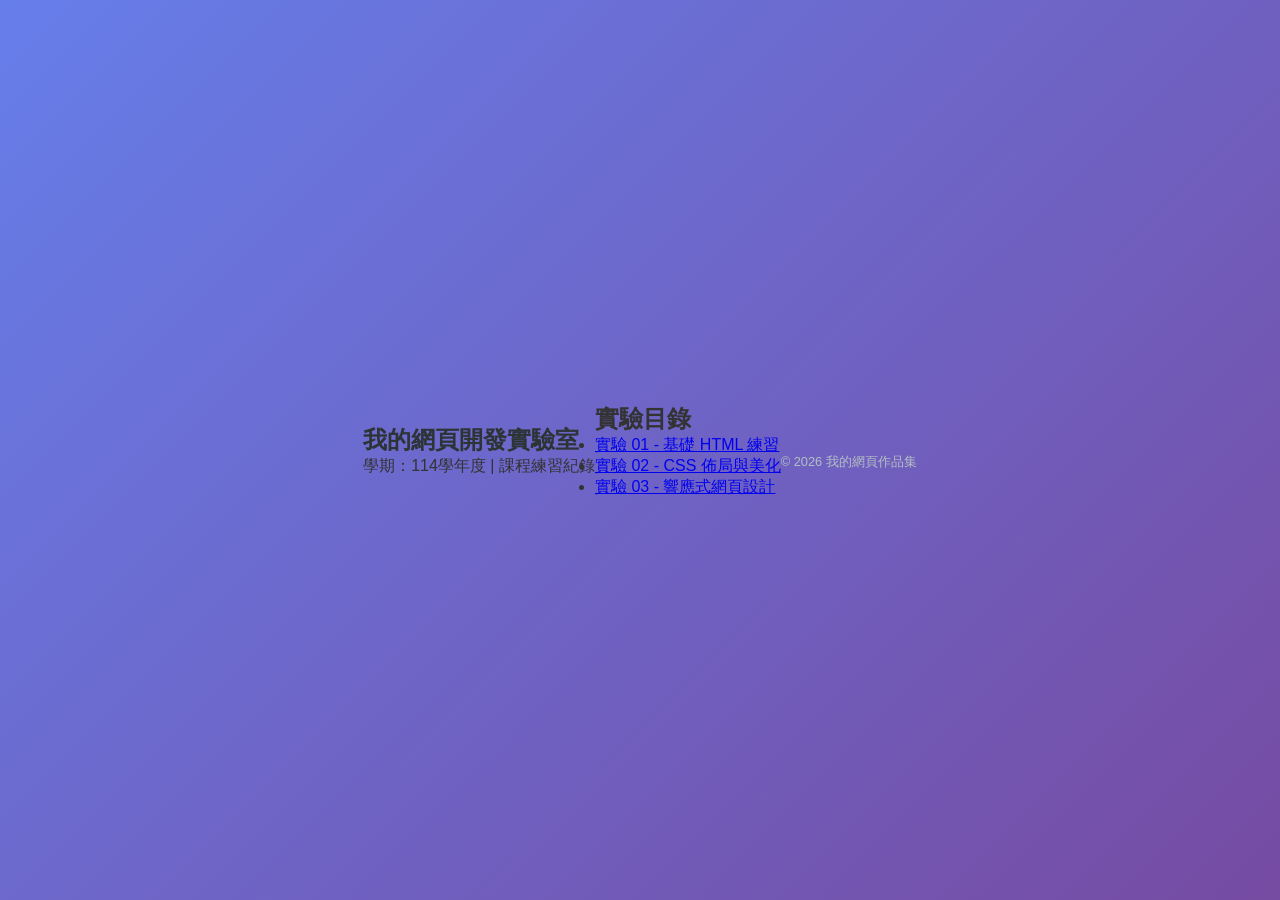
<file: index.html>
<!DOCTYPE html>
<html lang="zh-TW">
<head>
    <meta charset="UTF-8">
    <meta name="viewport" content="width=device-width, initial-scale=1.0">
    <title>114-web 網頁開發課程</title>
    <link rel="stylesheet" href="style.css">
</head>
<body>
    <header>
        <h1>我的網頁開發實驗室</h1>
        <p>學期：114學年度 | 課程練習紀錄</p>
    </header>

    <main>
        <section class="lab-list">
            <h2>實驗目錄</h2>
            <ul>
                <li><a href="lab1/index.html">實驗 01 - 基礎 HTML 練習</a></li>
                <li><a href="lab2/index.html">實驗 02 - CSS 佈局與美化</a></li>
                <li><a href="lab3/index.html">實驗 03 - 響應式網頁設計</a></li>
            </ul>
        </section>
    </main>

    <footer>
        <p>&copy; 2026 我的網頁作品集</p>
    </footer>
</body>
</html>
</file>
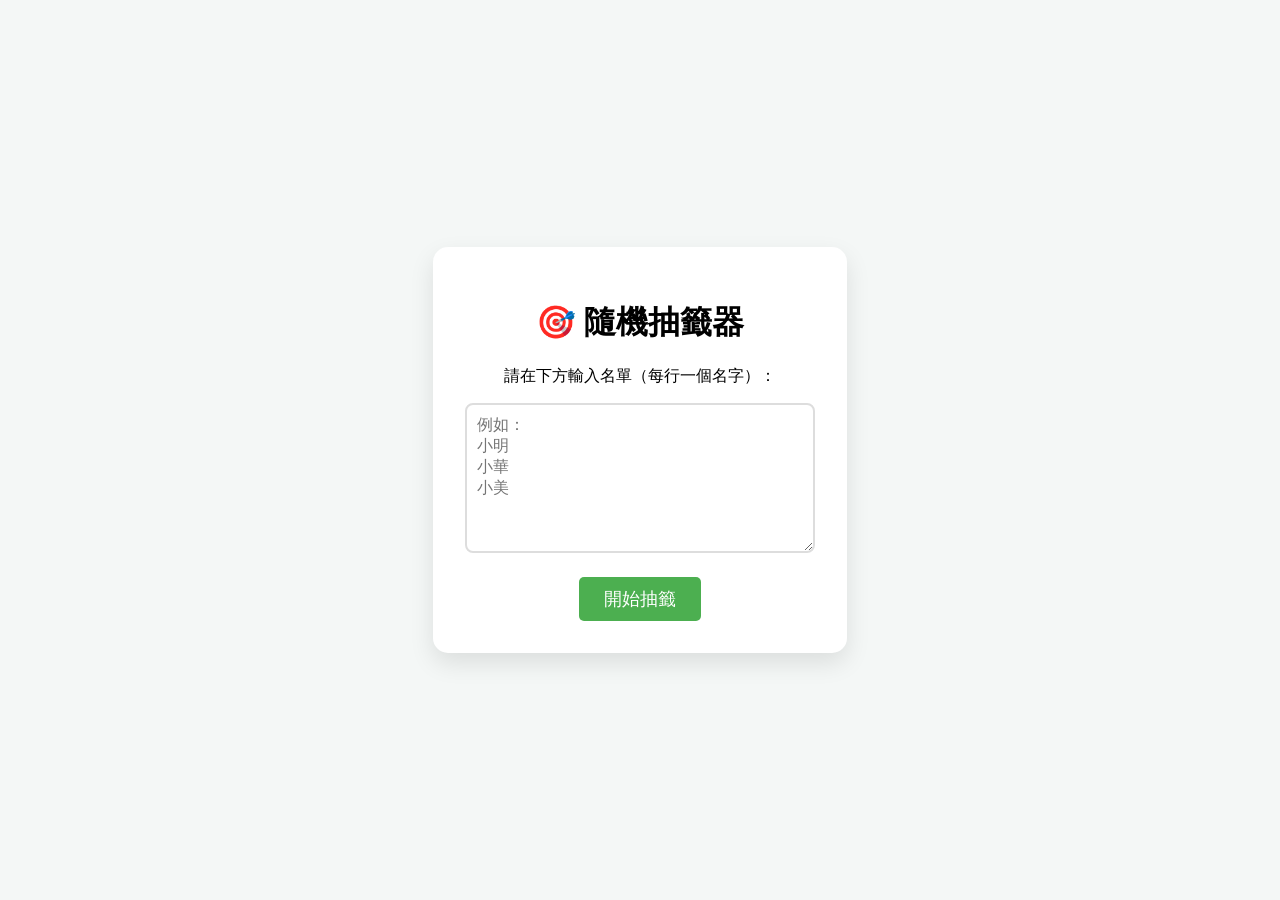
<file: lab1/index.html>
<!DOCTYPE html>
<html lang="zh-TW">
<head>
    <meta charset="UTF-8">
    <meta name="viewport" content="width=device-width, initial-scale=1.0">
    <title>簡易隨機抽籤器</title>
    <link rel="stylesheet" href="style.css">
</head>
<body>

    <div class="container">
        <h1>🎯 隨機抽籤器</h1>
        
        <p>請在下方輸入名單（每行一個名字）：</p>
        <textarea id="nameInput" placeholder="例如：&#10;小明&#10;小華&#10;小美"></textarea>
        
        <button onclick="drawWinner()">開始抽籤</button>

        <div id="resultContainer" class="hidden">
            <h2>中獎的是...</h2>
            <p id="winnerName"></p>
        </div>
    </div>

    <script src="script.js"></script>
</body>
</html>
</file>
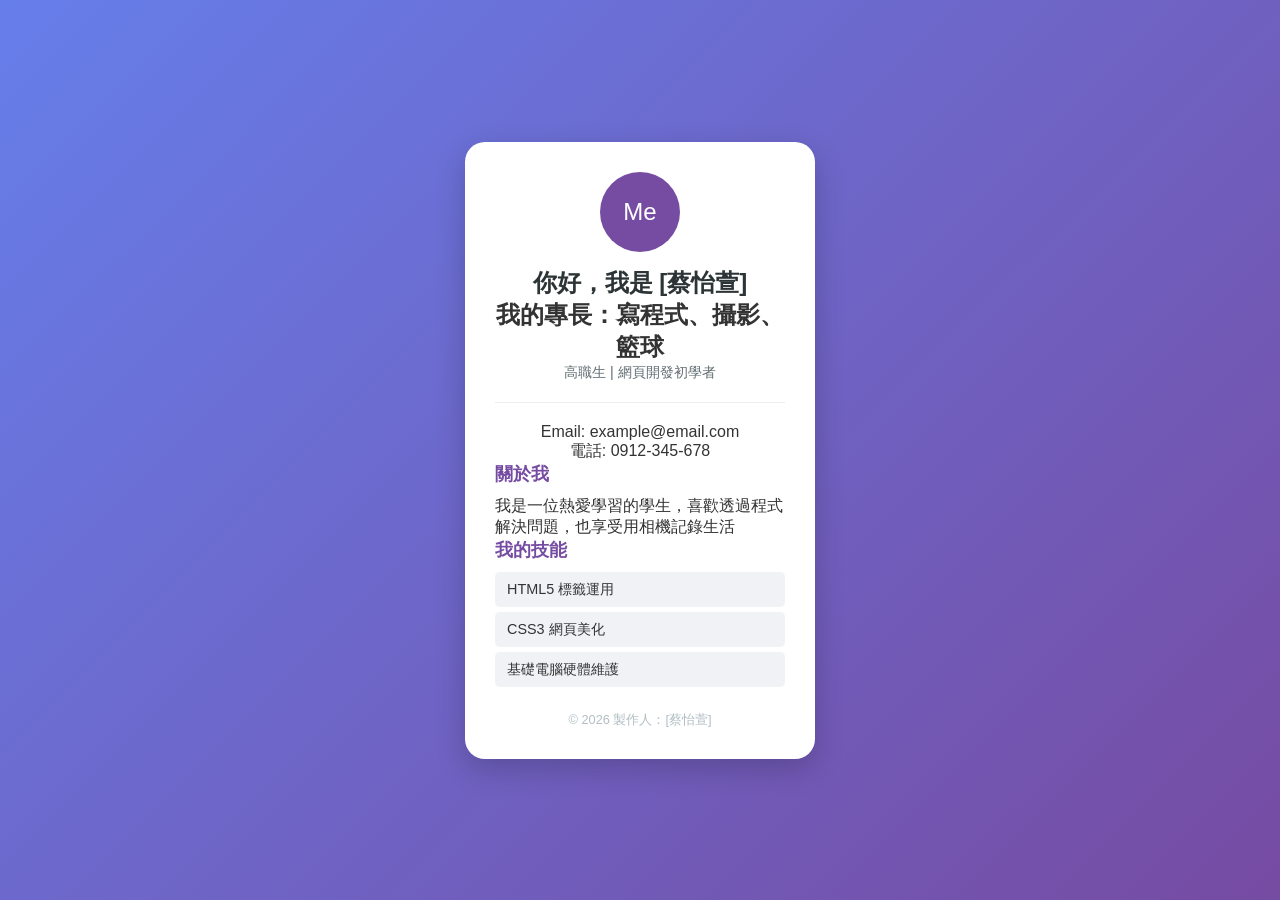
<file: lab2/index.html>
<!DOCTYPE html>
<html lang="zh-TW">
<head>
    <meta charset="UTF-8">
    <meta name="viewport" content="width=device-width, initial-scale=1.0">
    <title>我的個人簡介</title>
    <link rel="stylesheet" href="style.css">
</head>
<body>

    <div class="card">
        <header>
            <div class="avatar">Me</div>
            <h1>你好，我是 [蔡怡萱]</h1>
            <h2>我的專長：寫程式、攝影、籃球</h2>
            <p class="subtitle">高職生 | 網頁開發初學者</p>
        </header>

        <hr>

        <p>
        Email: example@email.com<br>
        電話: 0912-345-678
        <section class="content">
            <h2>關於我</h2>
            <p>我是一位熱愛學習的學生，喜歡透過程式解決問題，也享受用相機記錄生活

            <h2>我的技能</h2>
            <ul class="skills">
                <li>HTML5 標籤運用</li>
                <li>CSS3 網頁美化</li>
                <li>基礎電腦硬體維護</li>
            </ul>
        </section>

        <footer>
            <p>&copy; 2026 製作人：[蔡怡萱]</p>
        </footer>
    </div>

</body>
</html>
</file>
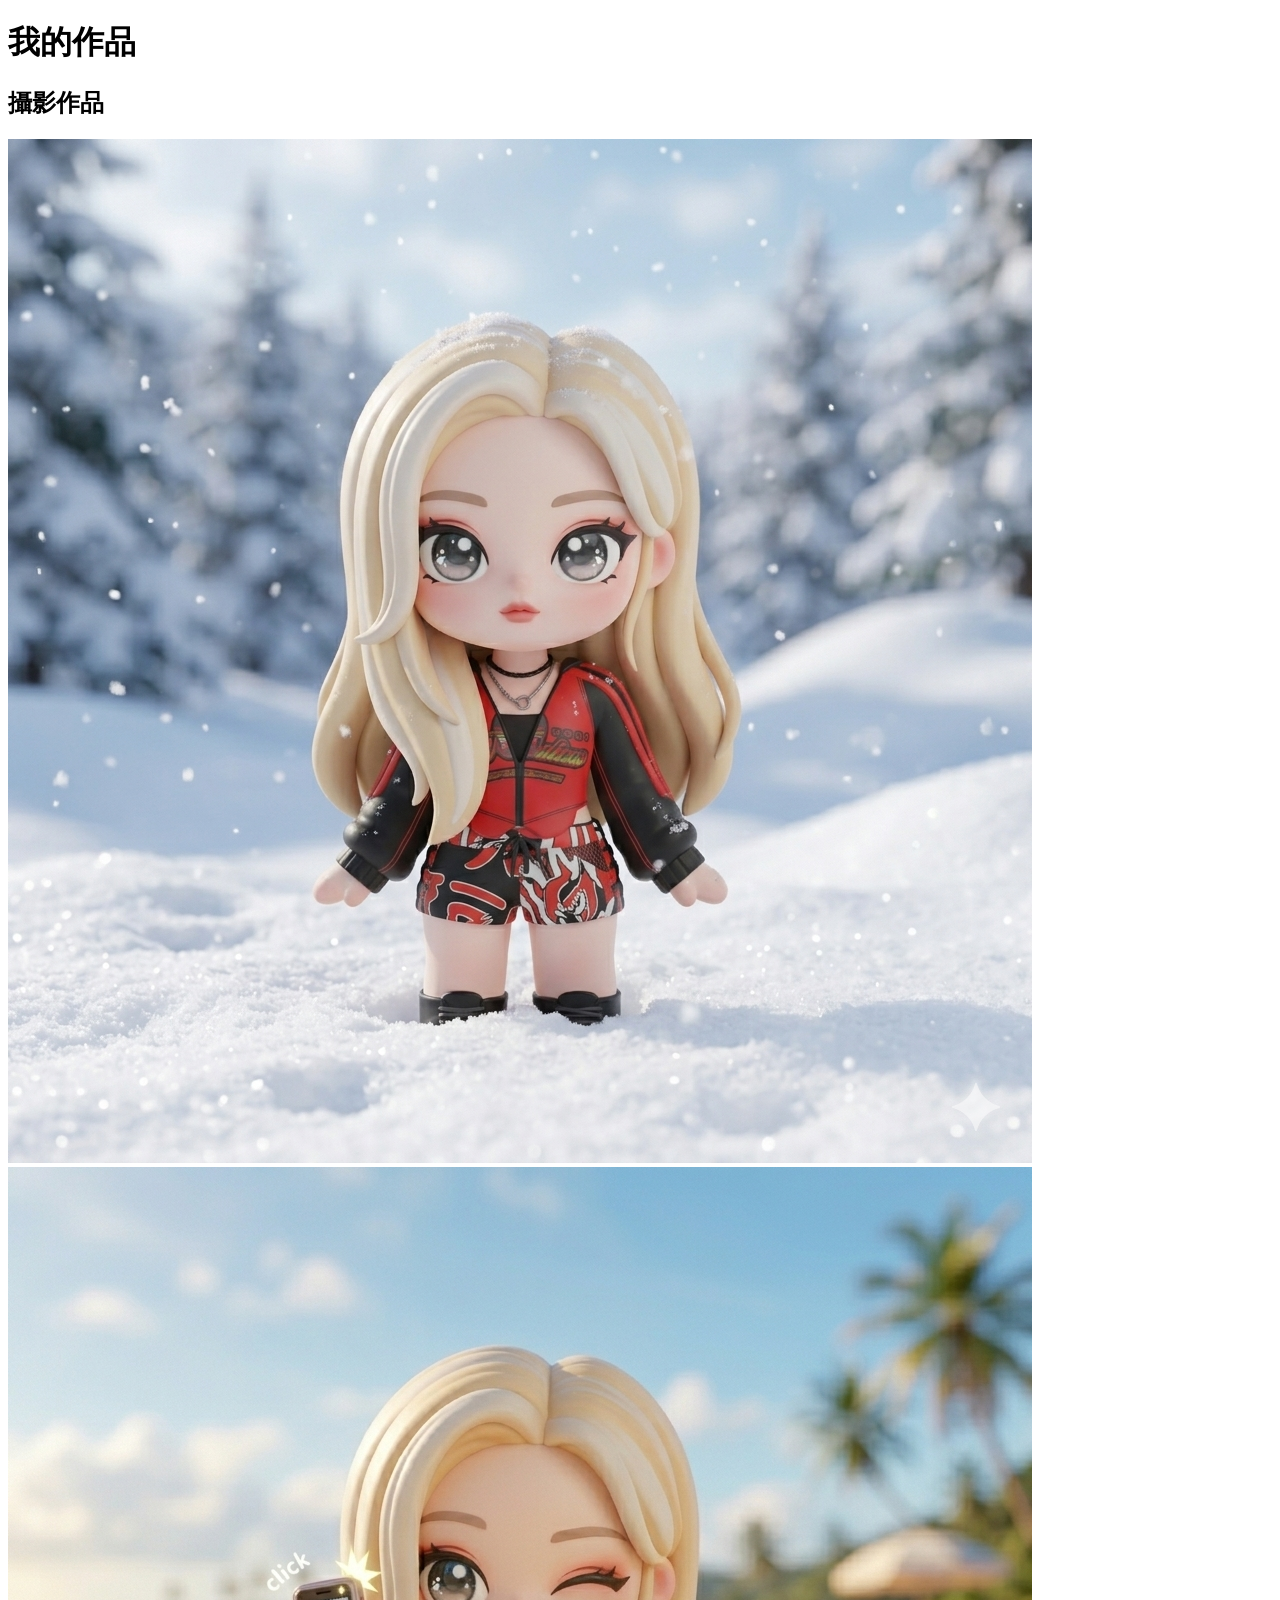
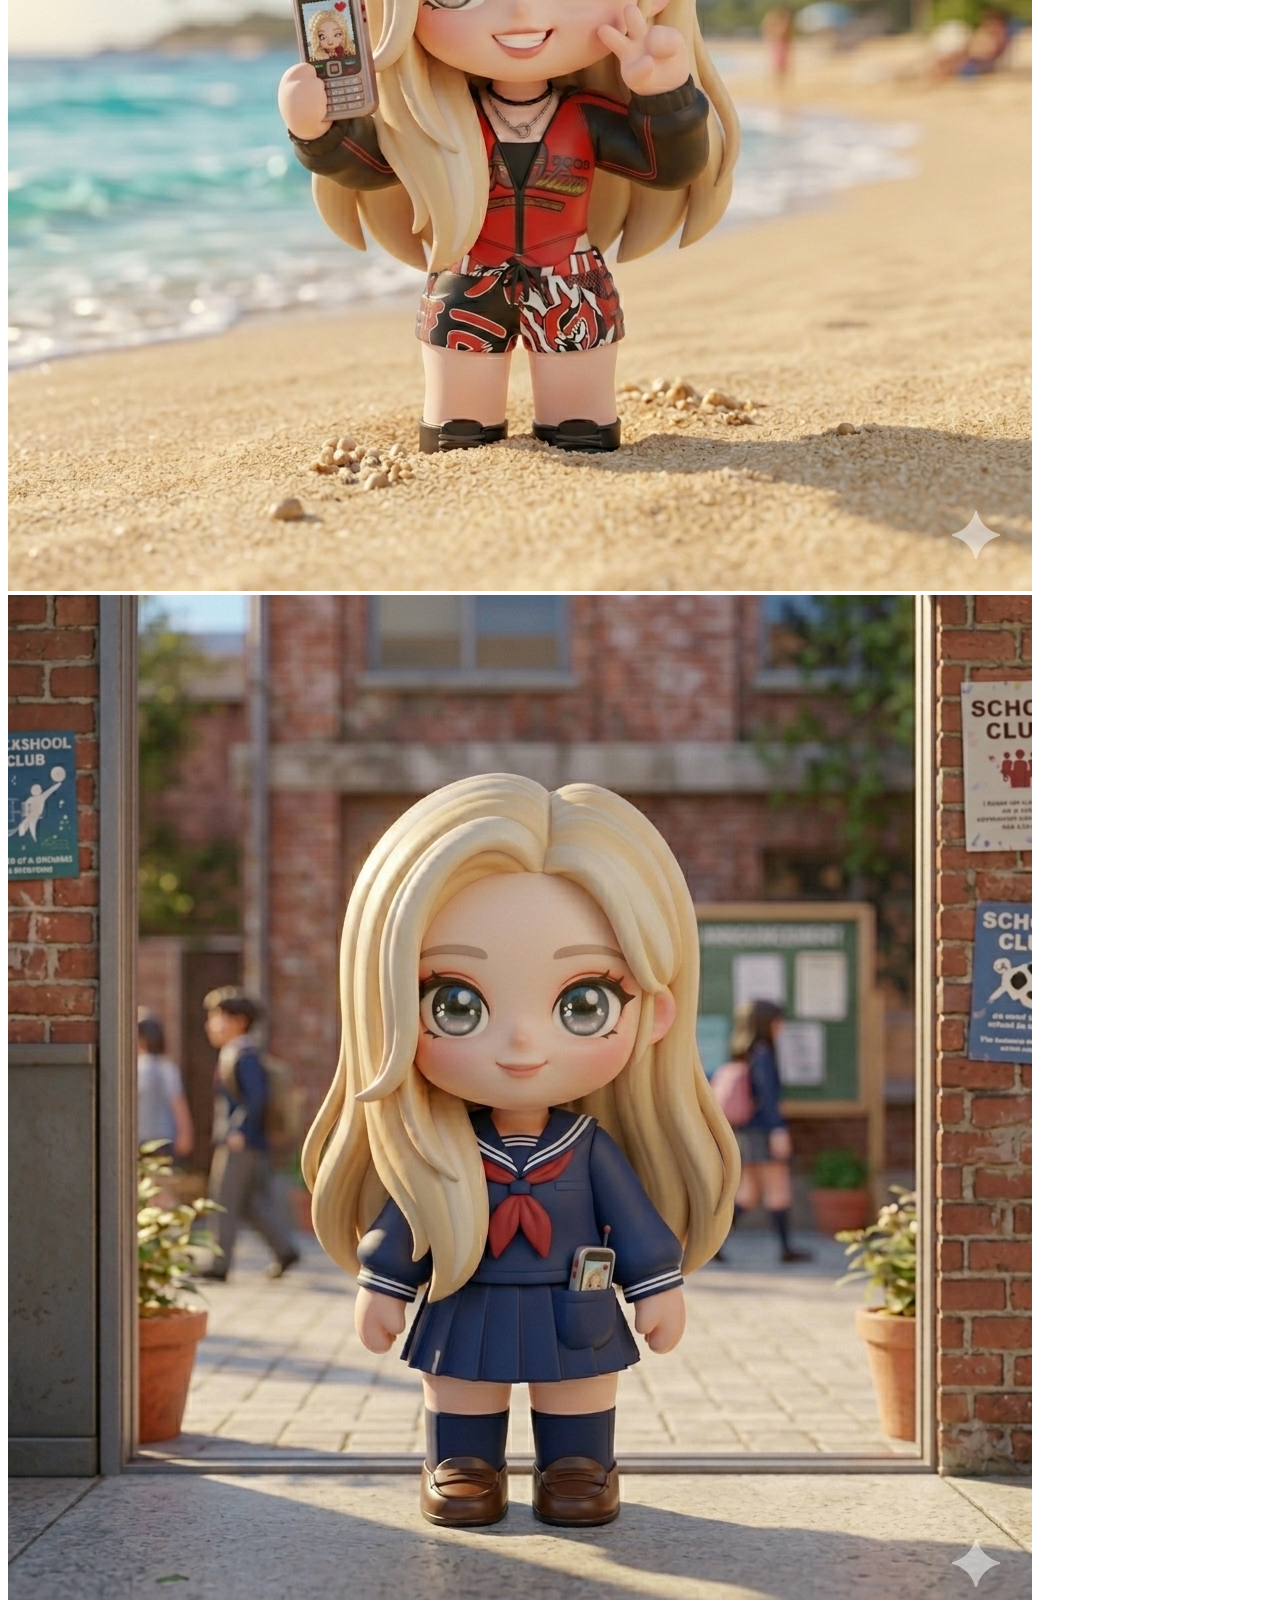
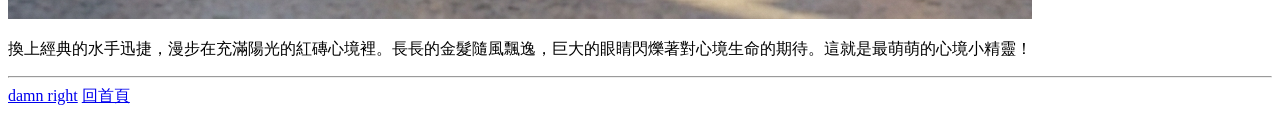
<file: lab3/index.html>
<!DOCTYPE html>
<html lang="en">
<head>
    <meta charset="UTF-8">
    <meta http-equiv="X-UA-Compatible" content="IE=edge">
    <meta name="viewport" content="width=device-width, initial-scale=1.0">
    <title>lab3</title>
</head>
<body>
    <h1>我的作品</h1>
    <h2>攝影作品</h2>
    <img src="圖1.png" alt="雪景">
    <img src="圖2.png" alt="海景">
    <img src="圖3.png" alt="學校">
    <p>換上經典的水手迅捷，漫步在充滿陽光的紅磚心境裡。長長的金髮隨風飄逸，巨大的眼睛閃爍著對心境生命的期待。這就是最萌萌的心境小精靈！</p>
    <hr>
    <a href="https://youtu.be/JtkIh-MQjvc?si=0LJtb33cQ0XC4BCR">damn right</a>
    <a href="../index.html">回首頁</a>
</body>
</html>
</file>
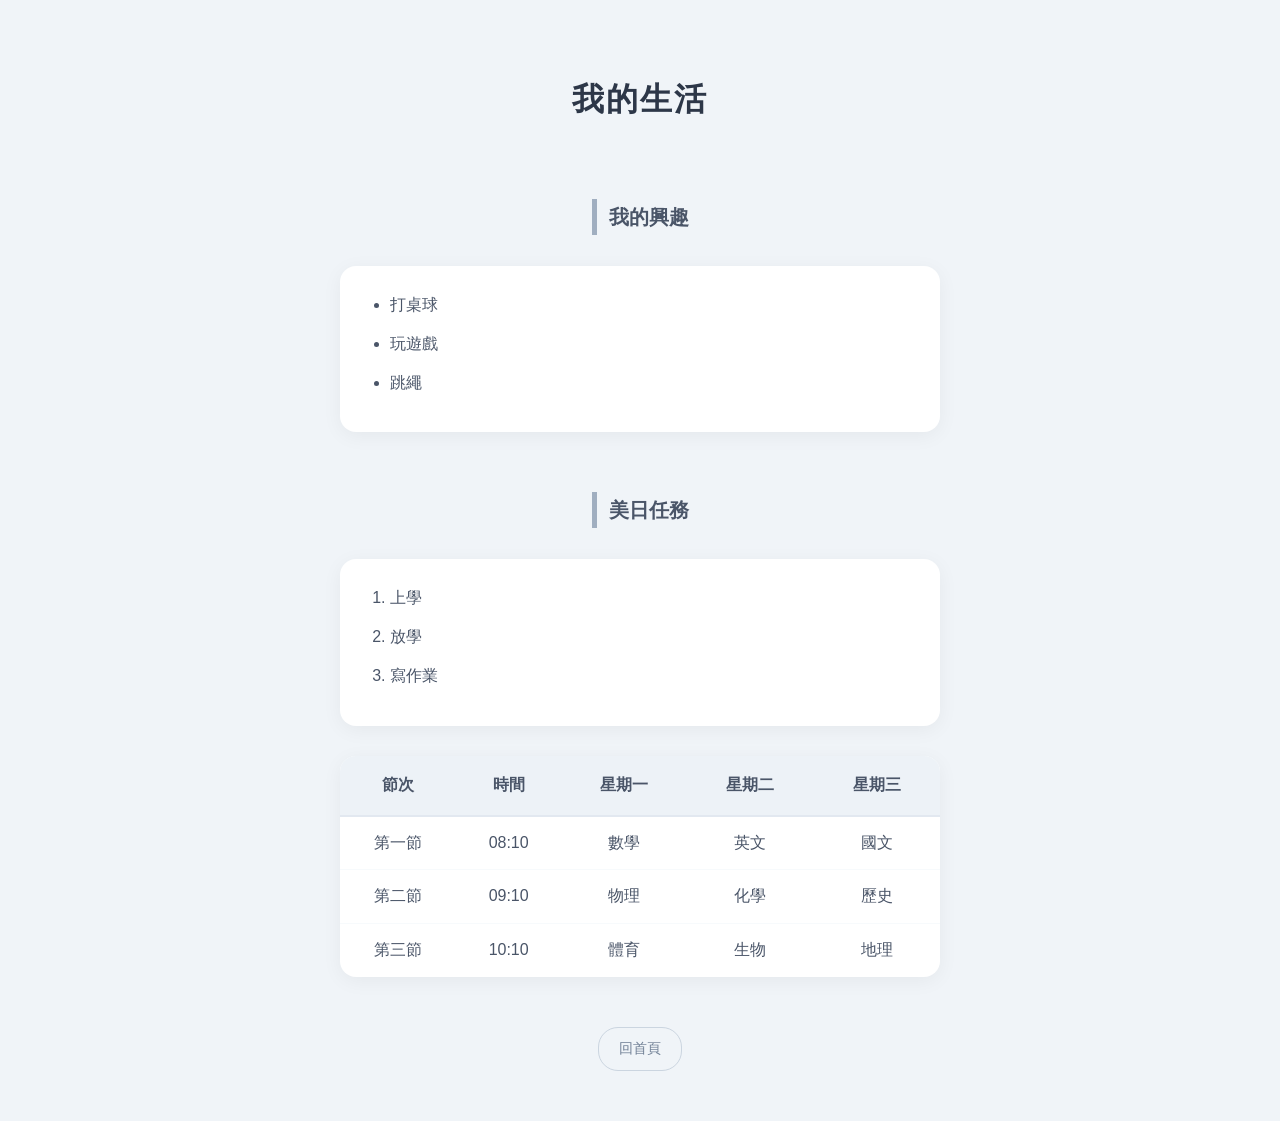
<file: lab4/index.html>
<!DOCTYPE html>
<html lang="en">
<head>
    <meta charset="UTF-8">
    <meta http-equiv="X-UA-Compatible" content="IE=edge">
    <meta name="viewport" content="width=device-width, initial-scale=1.0">
    <title>lab4</title>
    <link rel="stylesheet" href="style.css">
</head>
<body>
  <h1>我的生活</h1>  
  <h2>我的興趣</h2>
  <ul>
     <li>打桌球</li>
     <li>玩遊戲</li>
     <li>跳繩</li>
  </ul>
  <h2>美日任務</h2>
  <ol>
     <li>上學</li>
     <li>放學</li>
     <li>寫作業</li>
  </ol>
  <table>
<tr>
    <th>節次</th>
    <th>時間</th>
    <th>星期一</th>
    <th>星期二</th>
    <th>星期三</th>
</tr>
<tr>
    <td>第一節</td>
    <td>08:10</td>
    <td>數學</td>
    <td>英文</td>
    <td>國文</td>
</tr>
<tr>
    <td>第二節</td>
    <td>09:10</td>
    <td>物理</td>
    <td>化學</td>
    <td>歷史</td>
</tr>
<tr>
    <td>第三節</td>
    <td>10:10</td>
    <td>體育</td>
    <td>生物</td>
    <td>地理</td>
</tr>

  </table>
  <a href="../index.html">回首頁</a>
</body>
</html>
</file>
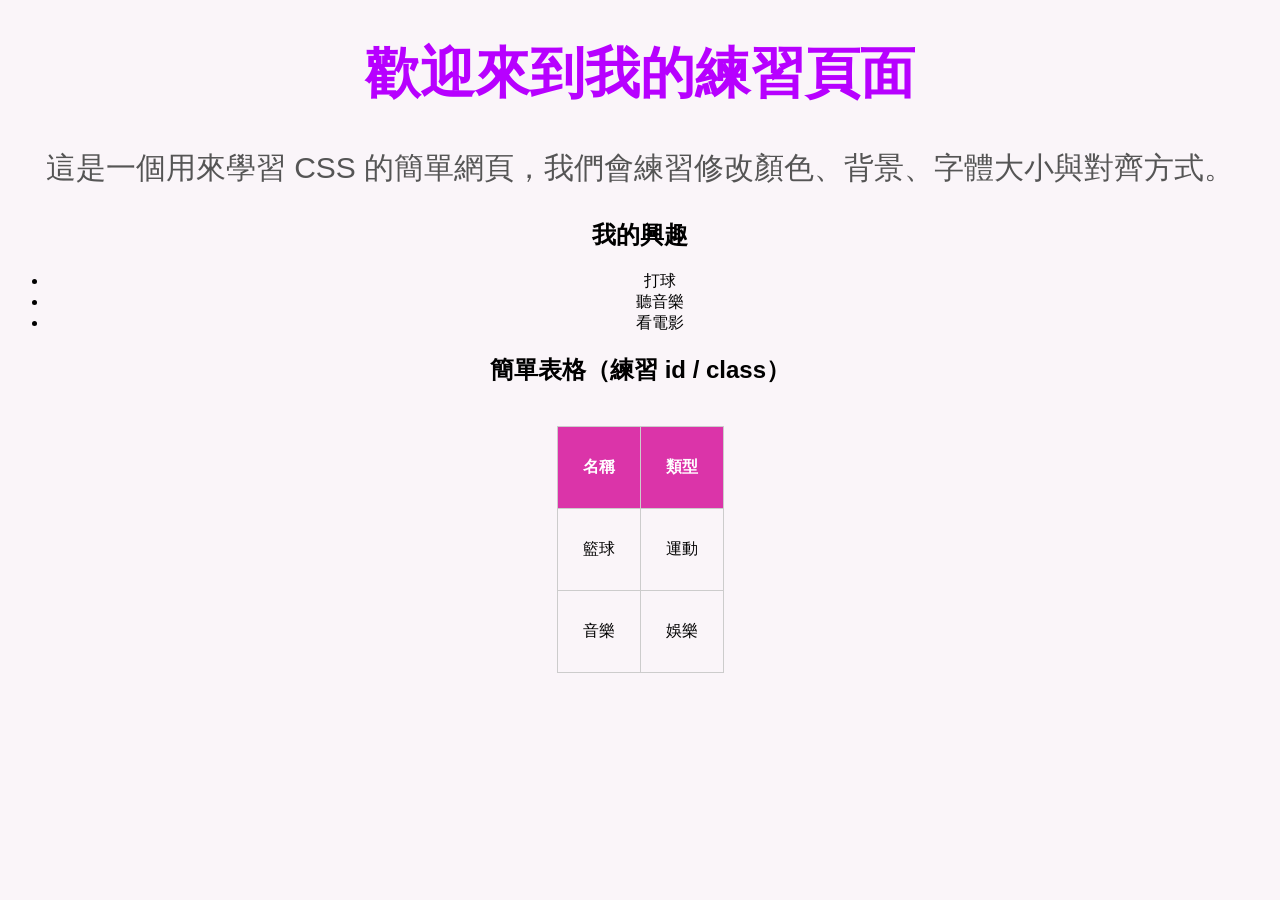
<file: lab5/index.html>
<!DOCTYPE html>
<html lang="zh-Hant">
<head>
    <meta charset="UTF-8">
    <meta name="viewport" content="width=device-width, initial-scale=1.0">
    <title>CSS 練習頁面</title>
    <link rel="stylesheet" href="style.css">
</head>
<body>
    <h1>歡迎來到我的練習頁面</h1>

    <p>
        這是一個用來學習 CSS 的簡單網頁，我們會練習修改顏色、背景、字體大小與對齊方式。
    </p>

    <h2>我的興趣</h2>
    <ul>
        <li>打球</li>
        <li>聽音樂</li>
        <li>看電影</li>
    </ul>

    <h2>簡單表格（練習 id / class）</h2>
    <table id="my-table">
        <tr>
            <th>名稱</th>
            <th>類型</th>
        </tr>
        <tr class="row1">
            <td>籃球</td>
            <td>運動</td>
        </tr>
        <tr class="row2">
            <td>音樂</td>
            <td>娛樂</td>
        </tr>
    </table>
</body>
</html>
</file>
<file: style.css>
/* 1. 基本重設：讓不同瀏覽器看起來一致 */
* {
    margin: 0;
    padding: 0;
    box-sizing: border-box;
}

body {
    font-family: "Microsoft JhengHei", Arial, sans-serif;
    background: linear-gradient(135deg, #667eea 0%, #764ba2 100%);
    display: flex;
    justify-content: center;
    align-items: center;
    min-height: 100vh;
    color: #333;
}

/* 2. 卡片容器樣式 */
.card {
    background: white;
    padding: 30px;
    border-radius: 20px;
    box-shadow: 0 10px 30px rgba(0, 0, 0, 0.2);
    width: 350px;
    text-align: center;
}

/* 3. 大頭貼 (簡單圓形代碼) */
.avatar {
    width: 80px;
    height: 80px;
    background-color: #764ba2;
    color: white;
    border-radius: 50%;
    line-height: 80px;
    font-size: 1.5rem;
    margin: 0 auto 15px;
}

/* 4. 文字樣式 */
h1 {
    font-size: 1.5rem;
    color: #2d3436;
}

.subtitle {
    color: #636e72;
    font-size: 0.9rem;
    margin-bottom: 15px;
}

hr {
    border: 0;
    border-top: 1px solid #eee;
    margin: 20px 0;
}

.content {
    text-align: left;
}

.content h2 {
    font-size: 1.1rem;
    color: #764ba2;
    margin-bottom: 10px;
}

.skills {
    list-style: none;
}

.skills li {
    background: #f1f2f6;
    margin: 5px 0;
    padding: 8px 12px;
    border-radius: 5px;
    font-size: 0.9rem;
}

/* 5. 頁尾 */
footer {
    margin-top: 25px;
    font-size: 0.8rem;
    color: #b2bec3;
}
</file>
<file: lab1/style.css>
body {
    font-family: "Microsoft JhengHei", sans-serif;
    background-color: #f4f7f6;
    display: flex;
    justify-content: center;
    align-items: center;
    height: 100vh;
    margin: 0;
}

.container {
    background: white;
    padding: 2rem;
    border-radius: 15px;
    box-shadow: 0 10px 25px rgba(0,0,0,0.1);
    width: 350px;
    text-align: center;
}

textarea {
    width: 100%;
    height: 150px;
    padding: 10px;
    border: 2px solid #ddd;
    border-radius: 8px;
    box-sizing: border-box; /* 確保寬度包含內邊距 */
    font-size: 16px;
    margin-bottom: 20px;
}

button {
    background-color: #4CAF50;
    color: white;
    border: none;
    padding: 10px 25px;
    font-size: 18px;
    border-radius: 5px;
    cursor: pointer;
    transition: 0.3s;
}

button:hover {
    background-color: #45a049;
}

#resultContainer {
    margin-top: 20px;
    padding: 15px;
    background-color: #fff3cd;
    border: 1px solid #ffeeba;
    border-radius: 8px;
}

#winnerName {
    font-size: 24px;
    font-weight: bold;
    color: #d9534f;
}

.hidden {
    display: none;
}
</file>
<file: lab2/style.css>
/* 1. 基本重設：讓不同瀏覽器看起來一致 */
* {
    margin: 0;
    padding: 0;
    box-sizing: border-box;
}

body {
    font-family: "Microsoft JhengHei", Arial, sans-serif;
    background: linear-gradient(135deg, #667eea 0%, #764ba2 100%);
    display: flex;
    justify-content: center;
    align-items: center;
    min-height: 100vh;
    color: #333;
}

/* 2. 卡片容器樣式 */
.card {
    background: white;
    padding: 30px;
    border-radius: 20px;
    box-shadow: 0 10px 30px rgba(0, 0, 0, 0.2);
    width: 350px;
    text-align: center;
}

/* 3. 大頭貼 (簡單圓形代碼) */
.avatar {
    width: 80px;
    height: 80px;
    background-color: #764ba2;
    color: white;
    border-radius: 50%;
    line-height: 80px;
    font-size: 1.5rem;
    margin: 0 auto 15px;
}

/* 4. 文字樣式 */
h1 {
    font-size: 1.5rem;
    color: #2d3436;
}

.subtitle {
    color: #636e72;
    font-size: 0.9rem;
    margin-bottom: 15px;
}

hr {
    border: 0;
    border-top: 1px solid #eee;
    margin: 20px 0;
}

.content {
    text-align: left;
}

.content h2 {
    font-size: 1.1rem;
    color: #764ba2;
    margin-bottom: 10px;
}

.skills {
    list-style: none;
}

.skills li {
    background: #f1f2f6;
    margin: 5px 0;
    padding: 8px 12px;
    border-radius: 5px;
    font-size: 0.9rem;
}

/* 5. 頁尾 */
footer {
    margin-top: 25px;
    font-size: 0.8rem;
    color: #b2bec3;
}
</file>
<file: lab4/style.css>
/* 1. 基礎設定：打造舒服的閱讀環境 */
body {
    font-family: "PingFang TC", "Microsoft JhengHei", "Segoe UI", sans-serif;
    background-color: #f0f4f8; /* 極淺的藍灰色背景，比純白更溫柔 */
    color: #4a5568; /* 深灰藍色，增加閱讀舒適度 */
    line-height: 1.8;
    margin: 0;
    padding: 50px 20px;
    display: flex;
    flex-direction: column;
    align-items: center; /* 讓內容置中 */
}

/* 2. 標題設計 */
h1 {
    color: #2d3748;
    font-size: 2rem;
    margin-bottom: 40px;
    letter-spacing: 2px;
}

h2 {
    color: #4a5568;
    font-size: 1.25rem;
    border-left: 5px solid #a0aec0; /* 左側點綴條 */
    padding-left: 12px;
    align-self: flex-start;
    max-width: 600px;
    margin: 30px auto 15px auto;
}

/* 3. 卡片式佈局 (清單與表格通用) */
ul, ol, table {
    background-color: #ffffff;
    border-radius: 16px; /* 大圓角 */
    box-shadow: 0 4px 20px rgba(0, 0, 0, 0.05); /* 輕微的浮動陰影 */
    width: 100%;
    max-width: 600px;
    margin-bottom: 30px;
    box-sizing: border-box;
}

/* 4. 清單調整 */
ul, ol {
    padding: 25px 50px;
}

li {
    margin-bottom: 10px;
}

/* 5. 表格優化 (課表) */
table {
    border-collapse: separate;
    border-spacing: 0;
    overflow: hidden; /* 確保內容不會蓋過圓角 */
}

th {
    background-color: #edf2f7;
    color: #4a5568;
    font-weight: 600;
    padding: 15px;
    border-bottom: 2px solid #e2e8f0;
}

td {
    padding: 12px;
    text-align: center;
    border-bottom: 1px solid #f7fafc;
}

/* 讓表格最後一行沒有底線，比較美觀 */
tr:last-child td {
    border-bottom: none;
}

/* 滑鼠滑過表格時的微妙變化 */
tr:hover td {
    background-color: #fdfdfd;
    color: #2b6cb0; /* 變藍色點綴 */
    transition: 0.3s;
}

/* 6. 回首頁按鈕樣式 */
a {
    display: inline-block;
    margin-top: 20px;
    color: #718096;
    text-decoration: none;
    font-size: 0.9rem;
    padding: 8px 20px;
    border: 1px solid #cbd5e0;
    border-radius: 20px;
    transition: all 0.3s;
}

a:hover {
    background-color: #718096;
    color: white;
    box-shadow: 0 4px 12px rgba(0,0,0,0.1);
}
</file>
<file: lab5/style.css>
h1 {
    color: #b700ff;
    font-size: 55px;
     }
    body {
        background-color: #faf5f9;
        font-family: Arial, sans-serif;
        text-align: center;
        padding: 25x;
          

      }
    p {
        font-size: 30px;
        color: #555;
      }

    table {
        margin: 40px auto;
        border-collapse: collapse;
      }
      
      th,
      td {
        border: 1px solid #ccc;
        padding: 30px 25px;
      }
      
      th {
        background-color: #db34a9;
        color: rgb(255, 255, 255);
      }
</file>
